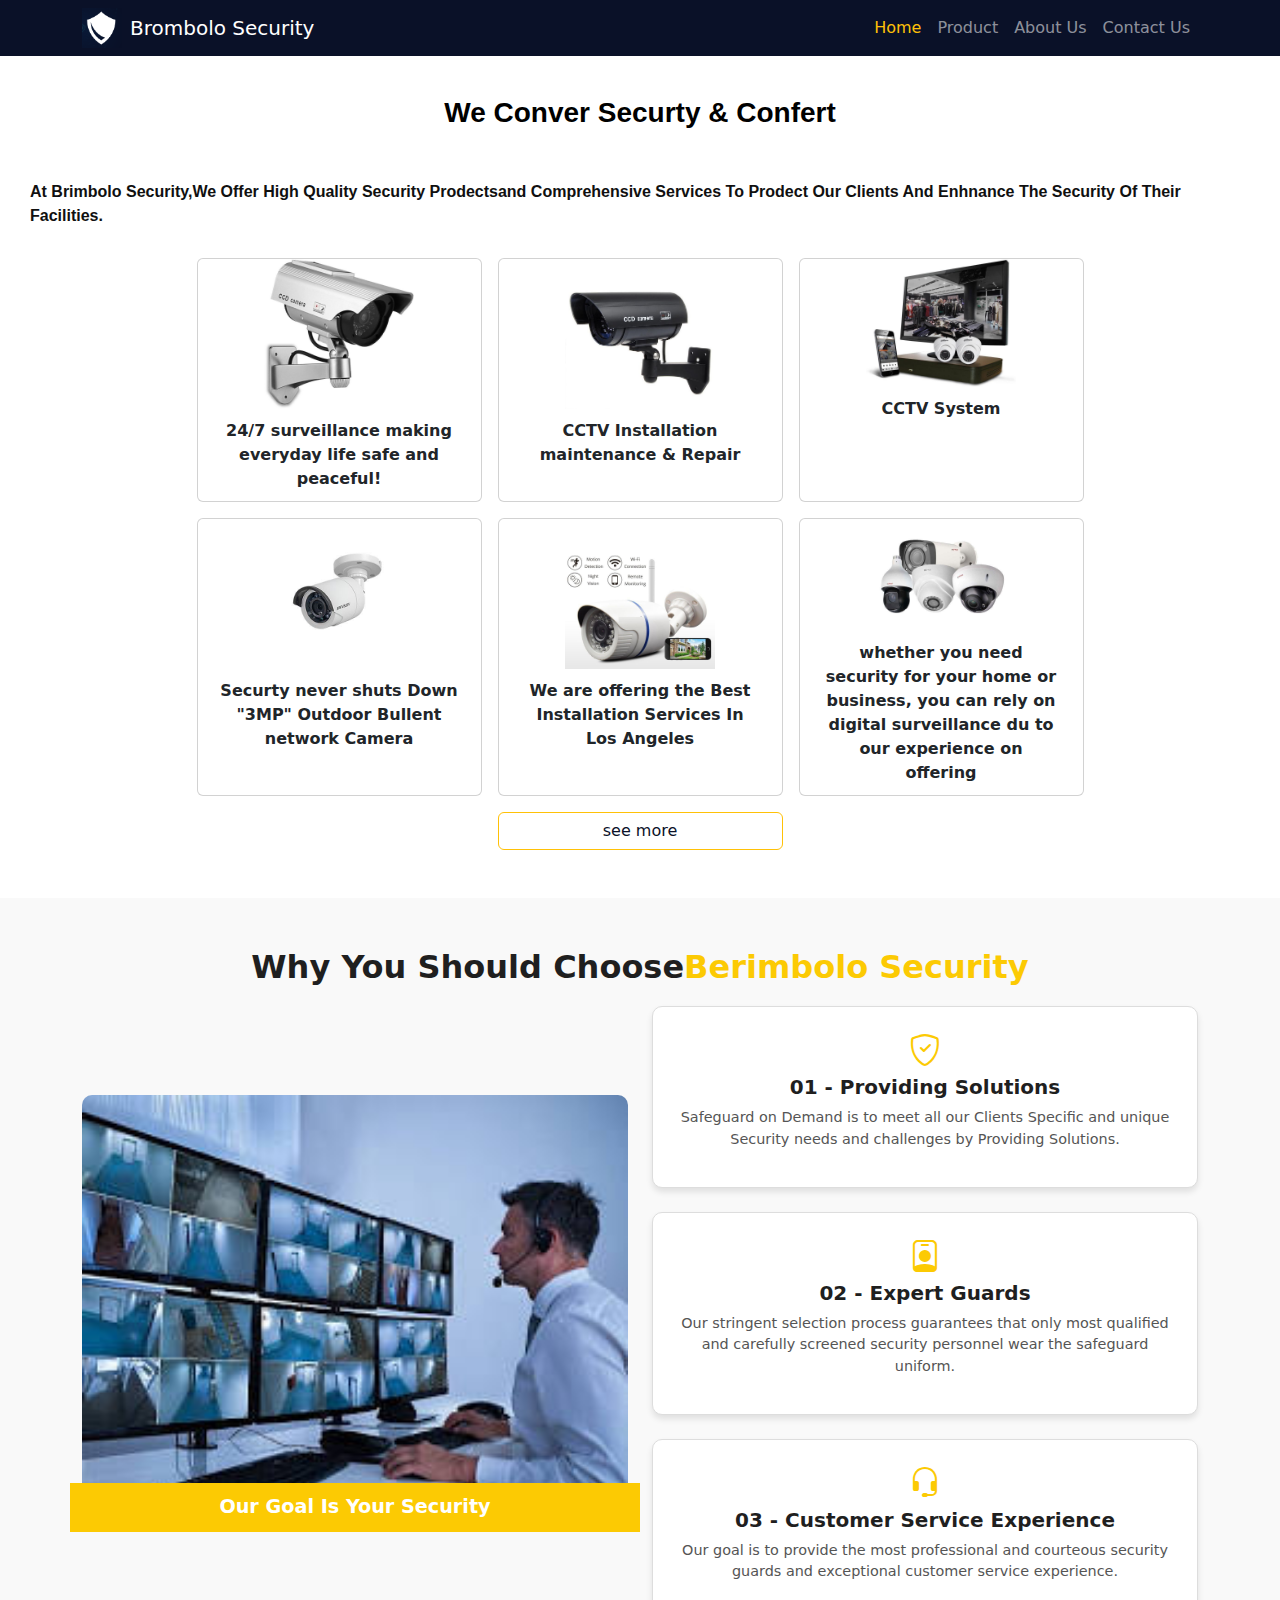
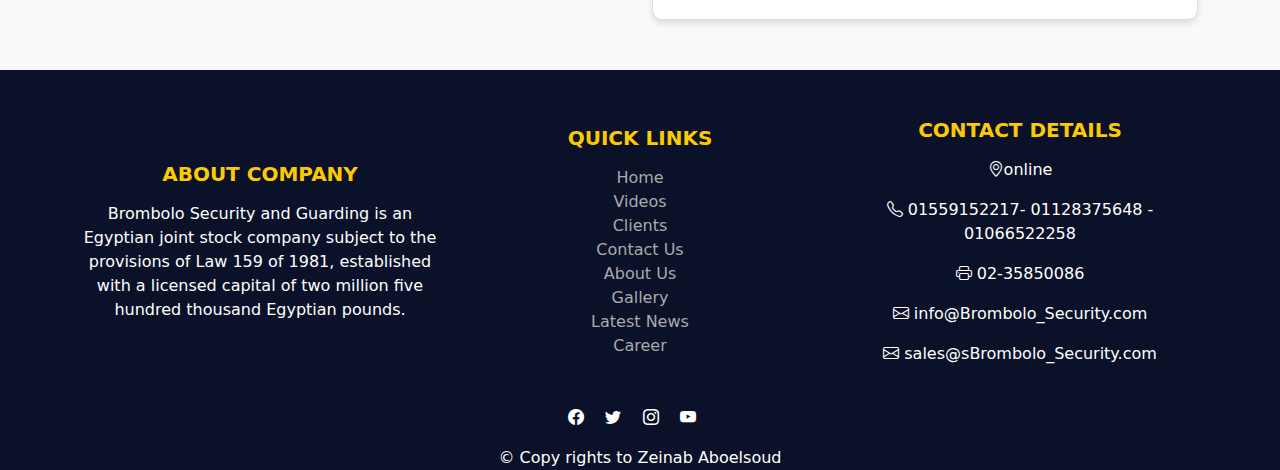
<file: index.html>
<!DOCTYPE html>
<html lang="en">

<head>
    <meta charset="UTF-8">
    <meta name="viewport" content="width=device-width, initial-scale=1.0">
    <title>Brimbolo security</title>
    <link href="https://cdn.jsdelivr.net/npm/bootstrap-icons/font/bootstrap-icons.css" rel="stylesheet">
    <link href="https://cdn.jsdelivr.net/npm/bootstrap@5.3.0/dist/css/bootstrap.min.css" rel="stylesheet">
    <link rel="stylesheet" href="style.css">
</head>
<body>
    <nav class="navbar  navbar-expand-lg  navbar-dark">
        <div class="container">
            <img src="security3.png" alt="Logo" class=" mr-4" style="width: 40px;"> </a>
            <a class="navbar-brand ms-2" href="#">Brombolo Security</a>
            <button class="navbar-toggler" type="button" data-bs-toggle="collapse" data-bs-target="#navbarNav">
                <span class="navbar-toggler-icon"></span>
            </button>
            <div class="collapse  navbar-collapse " id="navbarNav">
                <ul class="navbar-nav ms-auto">
                    <li class="nav-item"><a class="nav-link active text-warning" href="index.html">Home</a></li>
                    <li class="nav-item"><a class="nav-link" href="prodect .html">Product</a></li>
                    <li class="nav-item"><a class="nav-link" href="about .html">About Us</a></li>
                    <li class="nav-item"><a class="nav-link" href="contact.html">Contact Us</a></li>
                </ul>
            </div>
        </div>
    </nav>
    <h3>we conver securty & confert</h3>
    <p class="txt">at brimbolo security,we offer high quality Security prodectsand
        comprehensive services to prodect our clients and enhnance the security of their facilities.
    </p>
    <section class="container">
        <section class="row justify-content-center gap-3 mb-5">
            <div class="card col-lg-3 col-sm-5">
                <img src="photo_12_2024-12-18_01-09-14.jpg" alt="">
                <p style=" font-weight: 600; margin:10px;">24/7 surveillance making everyday life safe and peaceful!</p>
                
            </div>
            <div class="card col-lg-3 col-sm-5">
                <img src="photo_14_2024-12-18_01-09-14.jpg" alt="">
                <p style=" font-weight: 600; margin:10px;">CCTV Installation maintenance & Repair</p>
               
            </div>
            <div class="card col-lg-3 col-sm-5">
                <img src="photo_13_2024-12-18_01-09-14.jpg" alt="">
                <p style=" font-weight: 600; margin:10px;">CCTV System</p>
            </div>

            <div class="card col-lg-3 col-sm-5">
                <img src="photo_3_2024-12-18_01-09-14.jpg" alt="">
                <p style=" font-weight: 600; margin:10px;"> Securty never shuts Down "3MP" Outdoor Bullent network Camera </p>
            </div>
            <div class="card col-lg-3 col-sm-5">
                <img src="photo_11_2024-12-18_01-09-39.jpg" alt="">
                <p style=" font-weight: 600; margin:10px;">We are offering the Best Installation Services In Los Angeles</p>
            </div>
            <div class="card col-lg-3 col-sm-5">
                <img src="photo_8_2024-12-18_01-09-39.jpg" alt="">
                <p  style=" font-weight: 600; margin:10px;">whether you need security for your home or business, you can rely on digital surveillance du to our experience on offering </p>
            </div>
            <button  id=" bttn" class="btn btn-outline-warning"  style=" width:25%;" ><a href="prodect .html">see more</a></button>
        </section>
    </section>
    <section class="security-section">
        <div class="container">
            <h2 class="title">Why You Should Choose<span>Berimbolo Security</span></h2>
            <div class="row">
                <div class="col-md-6 security-image">
                    <img src="monitor.jpg" alt="Security Guard">
                    <div class="overlay">Our Goal Is Your Security</div>
                </div>
                <div class="col-md-6">
                    <div class="row g-4">
                        <!-- Card 1 -->
                        <div class="col-md-12">
                            <div class="security-card">
                                <i class="bi bi-shield-check"></i>
                                <h5>01 - Providing Solutions</h5>
                                <p>
                                    Safeguard on Demand is to meet all our Clients Specific and unique Security needs and challenges by Providing Solutions.
                                </p>
                            </div>
                        </div>
                        <!-- Card 2 -->
                        <div class="col-md-12">
                            <div class="security-card">
                                <i class="bi bi-person-badge"></i>
                                <h5>02 - Expert Guards</h5>
                                <p>
                                    Our stringent selection process guarantees that only most qualified and carefully screened security personnel wear the safeguard uniform.
                                </p>
                            </div>
                        </div>
                        <!-- Card 3 -->
                        <div class="col-md-12">
                            <div class="security-card">
                                <i class="bi bi-headset"></i>
                                <h5>03 - Customer Service Experience</h5>
                                <p>
                                    Our goal is to provide the most professional and courteous security guards and exceptional customer service experience.
                                </p>
                            </div>
                        </div>
                    </div>
                </div>
            </div>
        </div>
    </section>
    <footer class="pt-5">
        <div class="container">
            <div class="row">
                
                <div class="col-md-4">
                    <h5 class="section-title">About Company</h5>
                    <p>
                        Brombolo Security and Guarding is an Egyptian joint stock company subject to the provisions of Law 159 of 1981, 
                        established with a licensed capital of two million five hundred thousand Egyptian pounds.
                    </p>
                </div>
                <div class="col-md-4">
                    <h5 class="section-title">Quick Links</h5>
                    <ul class="list-unstyled">
                        <li><a href="#">Home</a></li>
                        <li><a href="#">Videos</a></li>
                        <li><a href="#">Clients</a></li>
                        <li><a href="#">Contact Us</a></li>
                        <li><a href="#">About Us</a></li>
                        <li><a href="#">Gallery</a></li>
                        <li><a href="#">Latest News</a></li>
                        <li><a href="#">Career</a></li>
                    </ul>
                </div>
                <div class="col-md-4">
                    <h5 class="section-title">Contact Details</h5>
                    <p><i class="bi bi-geo-alt"></i>online</p>
                    <p><i class="bi bi-telephone"></i> 01559152217- 01128375648 - 01066522258</p>
                    <p><i class="bi bi-printer"></i> 02-35850086</p>
                    <p><i class="bi bi-envelope"></i> info@Brombolo_Security.com</p>
                    <p><i class="bi bi-envelope"></i> sales@sBrombolo_Security.com</p>
                </div>
            </div>
            <div class="row mt-4 text-center">
                <div class="col-md-12">
                    <div class="social-icons">
                        <a href="#"><i class="bi bi-facebook"></i></a>
                        <a href="#"><i class="bi bi-twitter"></i></a>
                        <a href="#"><i class="bi bi-instagram"></i></a>
                        <a href="#"><i class="bi bi-youtube"></i></a>
                    </div>
                </div>
            </div>
            <div class="row mt-3 text-center">
                <div class="col-md-12">
                    <p class="mb-0">&copy; Copy rights to Zeinab Aboelsoud</p>
                </div>
            </div>
        </div>
    </footer>
    <script src="https://cdn.jsdelivr.net/npm/bootstrap@5.3.0/dist/js/bootstrap.bundle.min.js"></script>
    

</body>

</html>
</file>
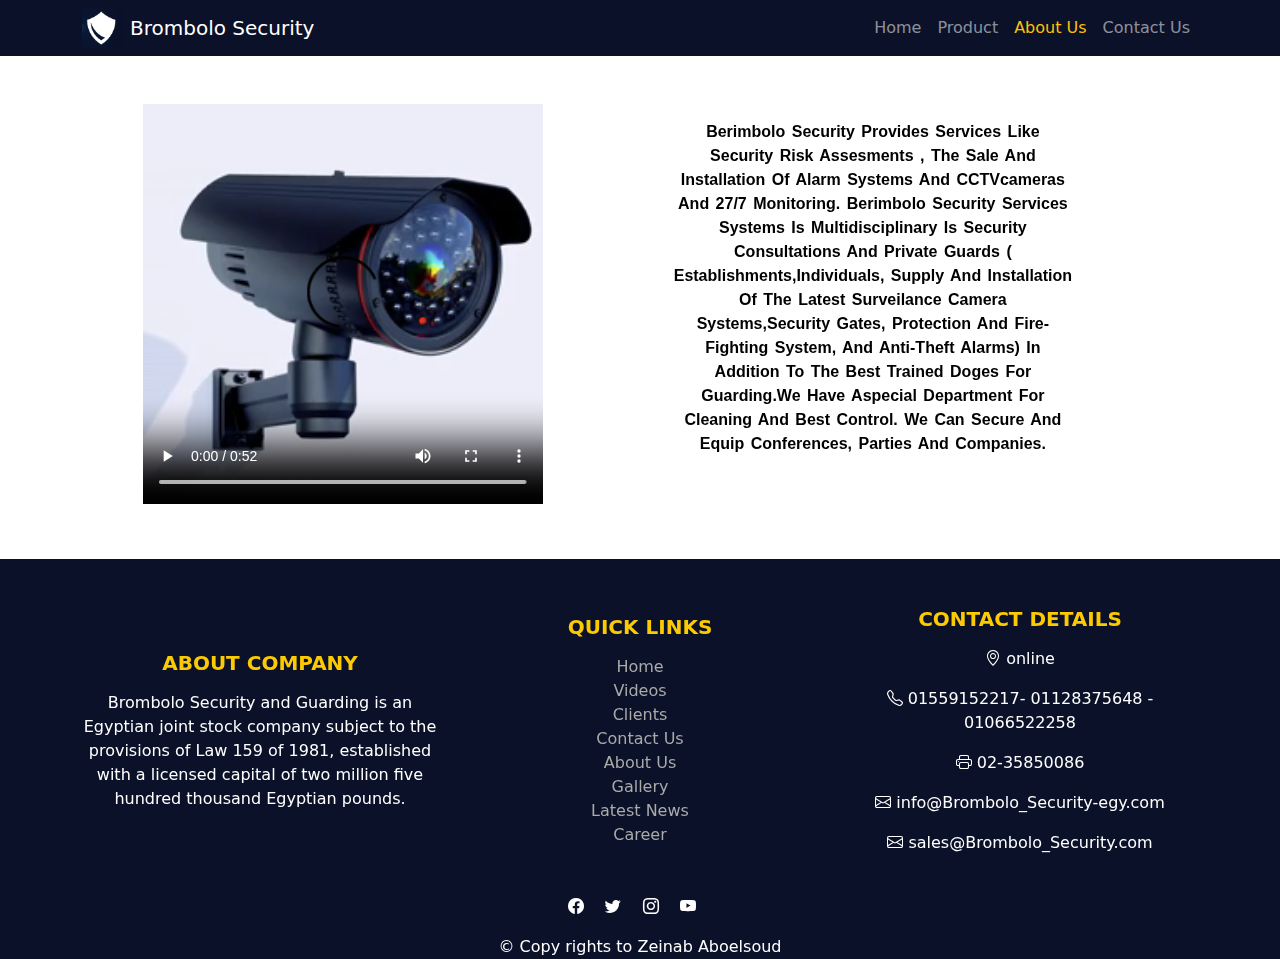
<file: about .html>
<!DOCTYPE html>
<html lang="en">
<head>
    <meta charset="UTF-8">
    <meta name="viewport" content="width=device-width, initial-scale=1.0">
    <title>Berimbolo Security</title>
    <link href="https://cdn.jsdelivr.net/npm/bootstrap-icons/font/bootstrap-icons.css" rel="stylesheet">
    <link href="https://cdn.jsdelivr.net/npm/bootstrap@5.3.0/dist/css/bootstrap.min.css" rel="stylesheet">
    <link rel="stylesheet" href="style.css">
</head>
<body>
    <!-- navbar -->
    <nav class="navbar navbar-expand-lg navbar-dark  ">
        <div class="container">
            <img src="security3.png" alt="Logo" class=" mr-4" style="width: 40px;"> </a>
            <a class="navbar-brand ms-2" href="#">Brombolo Security</a>
            <button class="navbar-toggler" type="button" data-bs-toggle="collapse" data-bs-target="#navbarNav">
                <span class="navbar-toggler-icon"></span>
            </button>
            <div class="collapse navbar-collapse" id="navbarNav">
                <ul class="navbar-nav ms-auto">
                    <li class="nav-item"><a class="nav-link" href="index.html">Home</a></li>
                    <li class="nav-item"><a class="nav-link" href="prodect .html">Product</a></li>
                    <li class="nav-item"><a class="nav-link active text-warning" href="about .html" >About Us</a></li>
                    <li class="nav-item"><a class="nav-link" href="contact.html">Contact Us</a></li>
                </ul>
            </div>
        </div>
    </nav>
    <div class="container mb-5">
        <section class="row m-5">
            <div class="col-lg-5 col-sm-5 ">
               <video src="video_2024-12-18_01-09-14 (3).mp4" controls ></video>
            </div>
            <p id="txt"class="col-lg-5 col-sm-12 mt-3 offset-1">berimbolo security provides services like security risk assesments , the sale and installation of alarm systems and CCTVcameras and 27/7 monitoring. berimbolo security services systems is multidisciplinary is security consultations and private guards ( establishments,individuals, supply and installation of the Latest surveilance camera systems,security gates, protection and fire-fighting system, and anti-theft alarms) in addition to the best trained doges for guarding.we  have aspecial department for cleaning and best control. we can secure and equip conferences, parties and companies.</p>
        </section>
    </div> 
<!-- footer -->
<footer class="pt-5">
    <div class="container">
        <div class="row"> 
            <div class="col-md-4">
                <h5 class="section-title">About Company</h5>
                <p>
                  Brombolo Security and Guarding is an Egyptian joint stock company subject to the provisions of Law 159 of 1981, 
                    established with a licensed capital of two million five hundred thousand Egyptian pounds.
                </p>
            </div>
            <div class="col-md-4">
                <h5 class="section-title">Quick Links</h5>
                <ul class="list-unstyled">
                    <li><a href="#">Home</a></li>
                    <li><a href="#">Videos</a></li>
                    <li><a href="#">Clients</a></li>
                    <li><a href="#">Contact Us</a></li>
                    <li><a href="#">About Us</a></li>
                    <li><a href="#">Gallery</a></li>
                    <li><a href="#">Latest News</a></li>
                    <li><a href="#">Career</a></li>
                </ul>
            </div>
            <div class="col-md-4">
                <h5 class="section-title">Contact Details</h5>
                <p><i class="bi bi-geo-alt"></i> online</p>
                <p><i class="bi bi-telephone"></i> 01559152217- 01128375648  - 01066522258</p>
                <p><i class="bi bi-printer"></i> 02-35850086</p>
                <p><i class="bi bi-envelope"></i> info@Brombolo_Security-egy.com</p>
                <p><i class="bi bi-envelope"></i> sales@Brombolo_Security.com</p>
            </div>
        </div>
        <div class="row mt-4 text-center">
            <div class="col-md-12">
                <div class="social-icons">
                    <a href="#"><i class="bi bi-facebook"></i></a>
                    <a href="#"><i class="bi bi-twitter"></i></a>
                    <a href="#"><i class="bi bi-instagram"></i></a>
                    <a href="#"><i class="bi bi-youtube"></i></a>
                </div>
            </div>
        </div>
        <div class="row mt-3 text-center">
            <div class="col-md-12">
                <p class="mb-0">&copy; Copy rights to Zeinab Aboelsoud</p>
            </div>
        </div>
    </div>
</footer>
<script src="https://cdn.jsdelivr.net/npm/bootstrap@5.3.0/dist/js/bootstrap.bundle.min.js"></script>
</body>
</html>
</file>
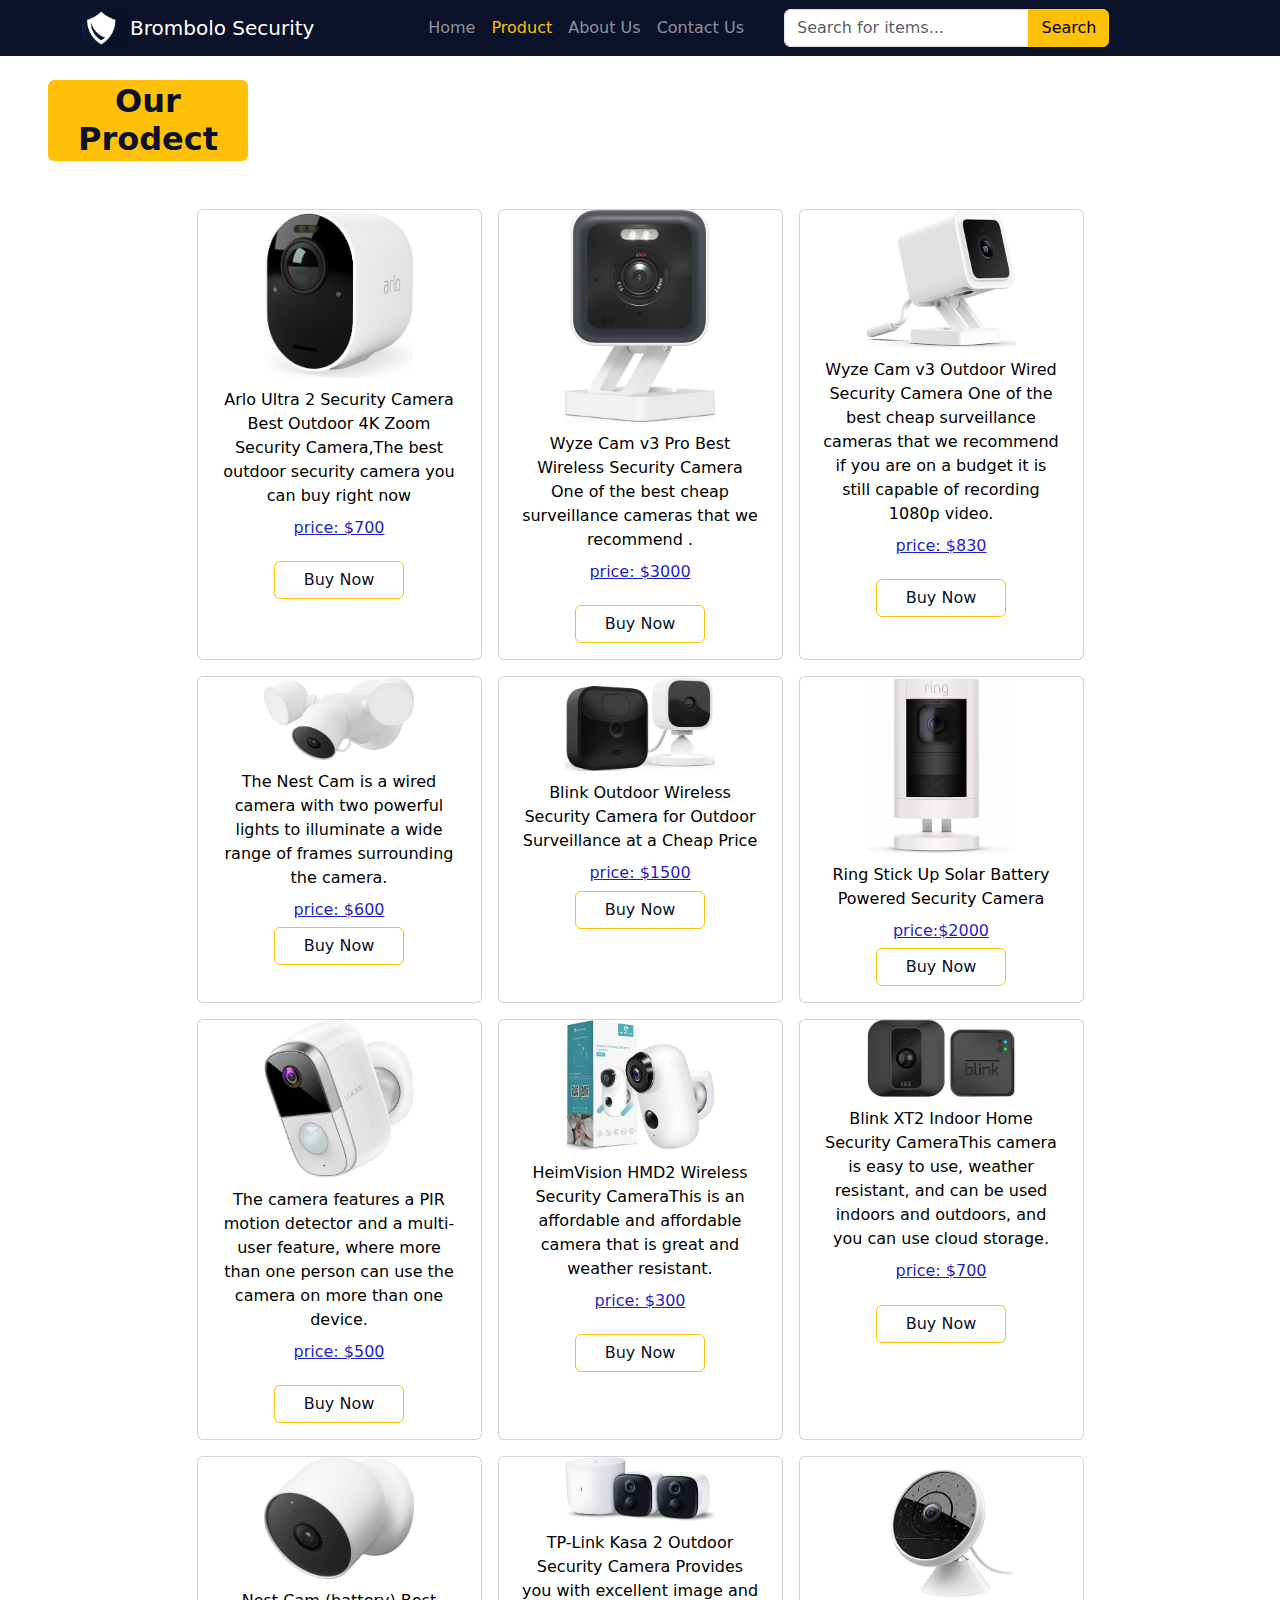
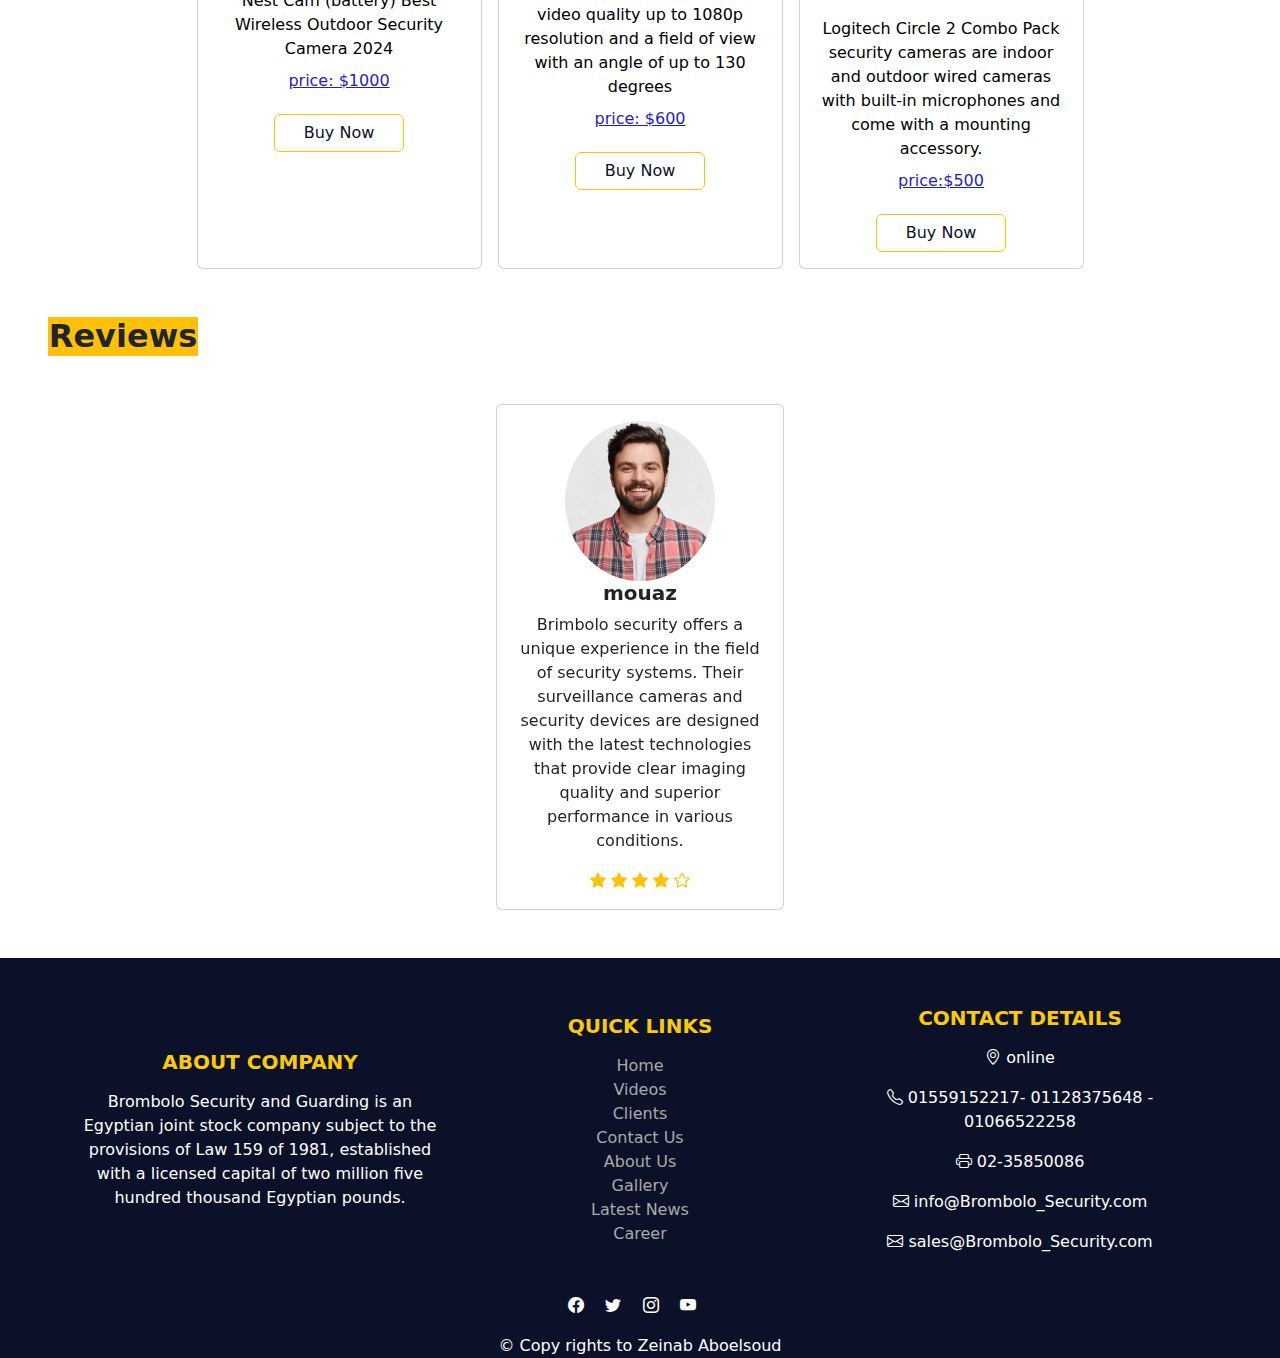
<file: prodect .html>
<!DOCTYPE html>
<html lang="en">
<head>
    <meta charset="UTF-8">
    <meta name="viewport" content="width=device-width, initial-scale=1.0">
    <title>Brimbolo security</title>
    <link href="https://cdn.jsdelivr.net/npm/bootstrap@5.3.0/dist/css/bootstrap.min.css" rel="stylesheet">
    <link href="https://cdn.jsdelivr.net/npm/bootstrap-icons/font/bootstrap-icons.css" rel="stylesheet">
    <link rel="stylesheet"href="style.css">
    
</head>
<body>
    <nav class="navbar  navbar-expand-lg  navbar-dark">
        <div class="container">
            <img src="security3.png" alt="Logo" class=" mr-4" style="width: 40px;"> </a>
            <a class="navbar-brand ms-2" href="#">Brombolo Security</a>
            <button class="navbar-toggler" type="button" data-bs-toggle="collapse" data-bs-target="#navbarNav">
                <span class="navbar-toggler-icon"></span>
            </button>
            <div class="collapse  navbar-collapse " id="navbarNav">
                <ul class="navbar-nav ms-auto ">
                    <li class="nav-item"><a class="nav-link" href="index.html">Home</a></li>
                    <li class="nav-item"><a class="nav-link active text-warning" href="prodect .html">Product</a></li>
                    <li class="nav-item"><a class="nav-link" href="about .html">About Us</a></li>
                    <li class="nav-item"><a class="nav-link me-3 " href="contact.html">Contact Us</a></li>

                    <div class="d-flex justify-content-between align-items-center ms-3">
                        <div>
                            <!-- <img src="logo.png" alt="Brombolo Security" style="width: 100px;"> -->
                        </div>
                        <div class=" d-flex input-group ">
                            <input type="text" id="searchBox" class="form-control" placeholder="Search for items..." aria-label="Search">
                            <button class="btn btn-warning me-2" id="searchBtn">Search</button>
                          </div>
                          <ul id="results" class="list-group search-results"></ul>
                        </div>
                    </div>
                </ul>
            </div>
        </div>
    </nav>
    <h2 id="text" class="ms-5 mt-4 bg-warning"><a>our prodect </a></h2>
    <section class="container mt-5">
        <section class="row justify-content-center gap-3 mb-5">
           
            <div class="card col-lg-3 col-md-4   col-sm-5">
                <img src="image.png" alt="">
                <p style="margin:10px; color: black;">Arlo Ultra 2 Security Camera Best Outdoor 4K Zoom Security Camera,The best outdoor security camera you can buy right now <h6 style="text-decoration:underline; color: rgb(31, 31, 198);">price: $700</h6></p>
                <button class="btn btn-outline-warning mb-3" style=" width:50%;" ><a href="contact.html">Buy Now</a></button>
            </div>
            <div class="card col-lg-3 col-md-4  col-sm-5">
                <img src=" photo_2024-12-20_20-35-30.jpg" alt="">
                <p style="  margin:10px; color: black;">Wyze Cam v3 Pro Best Wireless Security Camera One of the best cheap surveillance cameras that we recommend . <h6 style="text-decoration:underline; color: rgb(31, 31, 198);">price: $3000</h6></p>
                <button class="btn btn-outline-warning mb-3"  style=" width:50%;" ><a href="contact.html">Buy Now</a></button>
               
            </div>
            <div class="card col-lg-3 col-md-4  col-sm-5">
                <img src="photo_2024-12-20_20-37-55.jpg" alt="">
                <p style="  margin:10px; color: black;">Wyze Cam v3 Outdoor Wired Security Camera One of the best cheap surveillance cameras that we recommend if you are on a budget it is still capable of recording 1080p video. <h6 style="text-decoration:underline; color: rgb(31, 31, 198);">price: $830</h6></p>
                <button class="btn btn-outline-warning mb-3"  style=" width:50%;" ><a href="contact.html">Buy Now</a></button>
            </div>

            <div class="card col-lg-3 col-md-4  col-sm-5">
                <img src="photo_2024-12-20_20-40-09.jpg" alt="">
                <p style=" margin:10px; color: black;">The Nest Cam is a wired camera with two powerful lights to illuminate a wide range of frames surrounding the camera.<h6 style="text-decoration:underline; color: rgb(31, 31, 198);">price: $600</h6> 
                    <button class="btn btn-outline-warning mb-3"  style=" width:50%;" ><a href="contact.html">Buy Now</a></button>
            </div>
            <div class="card col-lg-3 col-md-4  col-sm-5">
                <img src="photo_2024-12-20_20-43-14.jpg" alt="">
                <p style=" margin:10px; color: black;">Blink Outdoor Wireless Security Camera for Outdoor Surveillance at a Cheap Price <h6 style="text-decoration:underline; color: rgb(31, 31, 198);">price: $1500</h6>
                    <button  class="btn btn-outline-warning mb-3"  style=" width:50%;" ><a href="contact.html">Buy Now</a></button>
            </div>
            <div class="card col-lg-3 col-md-4  col-sm-5">
                <img src="photo_2024-12-20_20-45-27.jpg" alt="">
                <p  style=" margin:10px; color: black;">Ring Stick Up Solar Battery Powered Security Camera
                    <h6 style="text-decoration:underline; color: rgb(31, 31, 198);">price:$2000</h6>
                    <button  class="btn btn-outline-warning mb-3"  style=" width:50%;" ><a href="contact.html">Buy Now</a></button>
            </div>
            <div class="card col-lg-3 col-md-4  col-sm-5">
                <img src="photo_2024-12-20_20-47-39.jpg" alt="">
                <p  style=" margin:10px; color: black;">The camera features a PIR motion detector and a multi-user feature, where more than one person can use the camera on more than one device.
                    <h6 style="text-decoration:underline; color: rgb(31, 31, 198);">price: $500</h6>
                </p>
                <button  class="btn btn-outline-warning mb-3"  style=" width:50%;" ><a href="contact.html">Buy Now</a></button>
            </div>
            <div class="card col-lg-3 col-md-4 col-sm-5">
                <img src="photo_2024-12-20_20-50-22.jpg" alt="">
                <p  style="margin:10px; color: black;">HeimVision HMD2 Wireless Security CameraThis is an affordable and affordable camera that is great and weather resistant.
                    <h6 style="text-decoration:underline; color: rgb(31, 31, 198);">price: $300</h6>
                </p>
                <button class="btn btn-outline-warning mb-3"  style=" width:50%;" ><a href="contact.html">Buy Now</a></button>
            </div>
            <div class="card col-lg-3 col-md-4 col-sm-5">
                <img src="photo_2024-12-20_20-53-25.jpg" alt="">
                <p  style=" margin:10px; color: black;">Blink XT2 Indoor Home Security CameraThis camera is easy to use, weather resistant, and can be used indoors and outdoors, and you can use cloud storage. <h6 style="text-decoration:underline; color: rgb(31, 31, 198);">price: $700</h6></p>
                <button  class="btn btn-outline-warning mb-3"  style=" width:50%;" ><a href="contact.html">Buy Now</a></button>
            </div>
            <div class="card col-lg-3 col-md-4  col-sm-5">
                <img src="photo_2024-12-20_20-56-30.jpg" alt="">
                <p  style="margin:10px; color: black;">Nest Cam (battery) Best Wireless Outdoor Security Camera 2024  <h6 style="text-decoration:underline; color: rgb(31, 31, 198);">price: $1000</h6></p>
                <button  class="btn btn-outline-warning mb-3"  style=" width:50%;" ><a href="contact.html">Buy Now</a></button>
            </div>
            <div class="card col-lg-3 col-md-4  col-sm-5">
                <img src="photo_2024-12-20_21-25-50.jpg" alt="">
                <p  style="margin:10px; color: black;">TP-Link Kasa 2 Outdoor Security Camera
                    Provides you with excellent image and video quality up to 1080p resolution and a field of view with an angle of up to 130 degrees
                    <h6 style="text-decoration:underline; color: rgb(31, 31, 198);">price: $600</h6></p>
                    <button class="btn btn-outline-warning mb-3"  style=" width:50%;" ><a href="contact.html">Buy Now</a></button>
            </div>
            <div class="card col-lg-3 col-md-4  col-sm-5">
                <img src="photo_2024-12-20_21-17-54.jpg" alt="">
                <p style="margin:10px; color: black;">Logitech Circle 2 Combo Pack security cameras are indoor and outdoor wired cameras with built-in microphones and come with a mounting accessory.
                    <h6 style="text-decoration:underline; color: rgb(31, 31, 198);">price:$500</h6>
                </p>
                <button class="btn btn-outline-warning mb-3"  style=" width:50%;" ><a href="contact.html">Buy Now</a></button>
               
            </div>
        </section>
        </section>
        <h2 class=" ms-5 bg-warning mb-4 " style="width: 150px; text-align: center; font-weight:600;" >Reviews</h2>
    <section>
        <div class="container mb-5">
            <h2 class="text-center mb-4"></h2>
            <div id="carousel" class="carousel slide" data-bs-ride="carousel">
                <div class="carousel-inner">
                    <!-- Slide 1 -->
                    <div class="carousel-item active">
                        <div class="card text-center mx-auto" style="width: 18rem;">
                            <div class="card-body">
                                <img src="t-3.jpg"class=" img rounded-circle" style="font-weight: 600;" alt="">
                                <h5 class="card-title"style="font-weight: 600" >mouaz</h5>
                                <p class="card-text">Brimbolo security offers a unique experience in the field of security systems. Their surveillance cameras and security devices are designed with the latest technologies that provide clear imaging quality and superior performance in various conditions.</p>
                                <div>
                                    <i class="bi bi-star-fill text-warning"></i>
                                    <i class="bi bi-star-fill text-warning"></i>
                                    <i class="bi bi-star-fill text-warning"></i>
                                    <i class="bi bi-star-fill text-warning"></i>
                                    <i class="bi bi-star text-warning"></i>
                                </div>
                            </div>
                        </div>
                    </div>
                    <!-- slide 2 -->
                    <div class="carousel-item ">
                        <div class="card text-center mx-auto" style="width: 18rem;">
                            <div class="card-body">
                                <img src="t-4.jpg"class=" img rounded-circle" style="font-weight: 600;" alt="">
                                <h5 class="card-title"style="font-weight: 600" >John</h5>
                                <p class="card-text">The prices are very reasonable compared to the services and products provided, making them an ideal choice for anyone looking for security and comfort. I highly recommend dealing with them for all your security and protection needs.</p>
                                <div>
                                    <i class="bi bi-star-fill text-warning"></i>
                                    <i class="bi bi-star-fill text-warning"></i>
                                    <i class="bi bi-star-fill text-warning"></i>
                                    <i class="bi bi-star-fill text-warning"></i>
                                    <i class="bi bi-star text-warning"></i>
                                </div>
                            </div>
                        </div>
                    </div>
                    <!-- Slide 3 -->
                    <div class="carousel-item">
                        <div class="card text-center mx-auto" style="width: 18rem;">
                            <div class="card-body">
                                <img src="t-2.jpg"  class=" img rounded-circle"alt="">
                                <h5 class="card-title" style="font-weight: 600; ">Jack</h5>
                                <p class="card-text">I advise anyone looking for security and trust to deal with Berimbolo Security. It is the best choice to achieve the required protection for homes or companies.</p>
                                <div>
                                    <i class="bi bi-star-fill text-warning"></i>
                                    <i class="bi bi-star-fill text-warning"></i>
                                    <i class="bi bi-star-fill text-warning"></i>
                                    <i class="bi bi-star text-warning"></i>
                                    <i class="bi bi-star text-warning"></i>
                                </div>
                            </div>
                        </div>
                    </div>
                </div>
                <!-- Controls -->
                <button class="carousel-control-prev" type="button" data-bs-target="#carousel" data-bs-slide="prev">
                    <span class="carousel-control-prev-icon"></span>
                    <span class="visually-hidden">Previous</span>
                </button>
                <button class="carousel-control-next" type="button" data-bs-target="#carousel" data-bs-slide="next">
                    <span class="carousel-control-next-icon"></span>
                    <span class="visually-hidden">Next</span>
                </button>
            </div>
        </div>
    </section>
    <footer class="pt-5">
        <div class="container">
            <div class="row"> 
                <div class="col-md-4">
                    <h5 class="section-title">About Company</h5>
                    <p>
                        Brombolo Security and Guarding is an Egyptian joint stock company subject to the provisions of Law 159 of 1981, 
                        established with a licensed capital of two million five hundred thousand Egyptian pounds.
                    </p>
                </div>
                <div class="col-md-4">
                    <h5 class="section-title">Quick Links</h5>
                    <ul class="list-unstyled">
                        <li><a href="#">Home</a></li>
                        <li><a href="#">Videos</a></li>
                        <li><a href="#">Clients</a></li>
                        <li><a href="#">Contact Us</a></li>
                        <li><a href="#">About Us</a></li>
                        <li><a href="#">Gallery</a></li>
                        <li><a href="#">Latest News</a></li>
                        <li><a href="#">Career</a></li>
                    </ul>
                </div>
                <div class="col-md-4">
                    <h5 class="section-title">Contact Details</h5>
                    <p><i class="bi bi-geo-alt"></i> online</p>
                    <p><i class="bi bi-telephone"></i> 01559152217- 01128375648  - 01066522258</p>
                    <p><i class="bi bi-printer"></i> 02-35850086</p>
                    <p><i class="bi bi-envelope"></i> info@Brombolo_Security.com</p>
                    <p><i class="bi bi-envelope"></i> sales@Brombolo_Security.com</p>
                </div>
            </div>
            <div class="row mt-4 text-center">
                <div class="col-md-12">
                    <div class="social-icons">
                        <a href="#"><i class="bi bi-facebook"></i></a>
                        <a href="#"><i class="bi bi-twitter"></i></a>
                        <a href="#"><i class="bi bi-instagram"></i></a>
                        <a href="#"><i class="bi bi-youtube"></i></a>
                    </div>
                </div>
            </div>
            <div class="row mt-3 text-center">
                <div class="col-md-12">
                    <p class="mb-0">&copy; Copy rights to Zeinab Aboelsoud</p>
                </div>
            </div>
        </div>
    </footer>
    <script src="https://cdn.jsdelivr.net/npm/bootstrap@5.3.0/dist/js/bootstrap.bundle.min.js"></script>
    <script src="contact.js"></script>
</body>
</html>
</file>
<file: style.css>
*{
    margin: 0;
    padding: 0;
    box-sizing: border-box;
}
nav{
    background-color:#0A1128;

}
footer {
    background-color: #0A1128; 
    color: #fff; 
}
footer .section-title {
    font-weight: bold;
    text-transform: uppercase;
    margin-bottom: 1rem;
    color: #fcca03; 
}
footer .list-unstyled a {
    color: #aaa;
    text-decoration: none;
}
footer .list-unstyled a:hover {
    color: #fcca03; 
}
footer .social-icons a {
    margin-right: 1rem;
    color: #fff;
}
footer .social-icons a:hover {
    color: #fcca03; 
}
footer .newsletter input[type="email"] {
    background-color: #fff;
    color: #000;
    border: none;
    padding: 10px;
}
footer .newsletter button {
    background-color: #fcca03;
    color: #000;
    border: none;
    padding: 10px 20px;
}
footer .newsletter button:hover {
    background-color: #fff;
    color: #000;
}
#txt{
    font-family:'Franklin Gothic Medium', 'Arial Narrow', Arial, sans-serif;
    color: black;
    text-transform: capitalize;
    word-spacing:2px;
    line-break:strict;
    font-weight:550;
    

}
video{
    width: 400px;
}
/* home page */

h3{
    color: rgb(0, 0, 0);
    text-align: center;
    font-weight: 600;
    font-family:'Franklin Gothic Medium', 'Arial Narrow', Arial, sans-serif;
    text-transform: capitalize;  
   margin: 20px;
   padding: 20px;
}
.txt{
    text-transform: capitalize;
    color: rgb(16, 16, 16);
    font-family:'Franklin Gothic Medium', 'Arial Narrow', Arial, sans-serif;
   font-weight: 600;
   margin: 20px;
   padding: 10px;

}
img{
    width: 150px;
}
div{
    color: white;
    align-items: center;
    text-align: center;
}
section{
    display: grid;
    grid-template-columns: repeat(auto-fit,minmax(300px,1fr));
    gap: 2%;
  }
nav{
    background-color:#0A1128;
}
footer {
    background-color: #0A1128;
    color: #fff; 
}
footer .section-title {
    font-weight: bold;
    text-transform: uppercase;
    margin-bottom: 1rem;
    color: #fcca03; 
}
footer .list-unstyled a {
    color: #aaa;
    text-decoration: none;
}
footer .list-unstyled a:hover {
    color: #fcca03;
}
footer .social-icons a {
    margin-right: 1rem;
    color: #fff;
}
footer .social-icons a:hover {
    color: #fcca03; 
}
footer .newsletter input[type="email"] {
    background-color: #fff;
    color: #000;
    border: none;
    padding: 10px;
}
footer .newsletter button {
    background-color: #fcca03;
    color: #000;
    border: none;
    padding: 10px 20px;
}
footer .newsletter button:hover {
    background-color: #fff;
    color: #000;
}
.security-section {
    padding: 50px 0;
    background-color: #f9f9f9;
}
.security-section .title {
    text-align: center;
    font-weight: bold;
    color: #1f1f1f;
    margin-bottom: 20px;
}
.security-section .title span {
    color: #fcca03; 
}
.security-card {
    background-color: #fff;
    border: 1px solid #ddd;
    border-radius: 10px;
    padding: 20px;
    box-shadow: 0 4px 6px rgba(0, 0, 0, 0.1);
}
.security-card h5 {
    font-weight: bold;
    color: #1f1f1f;
}
.security-card p {
    color: #555;
    font-size: 0.9rem;
}
.security-card i {
    font-size: 2rem;
    color: #fcca03;
    margin-bottom: 10px;
}
.security-image {
    position: relative;
}
.security-image img {
    border-radius: 10px;
    width: 100%;
}
.security-image .overlay {
    position: absolute;
    bottom: 0;
    left: 0;
    width: 100%;
    background-color:  #fcca03; 
    color: #fff;
    text-align: center;
    padding: 10px;
    font-weight: bold;
    font-size: 1.2rem;
}


/* prodect */
#text{
    border-radius: 6px;
    width:200px;
    font-weight: 600;
    text-transform: capitalize;
    padding: 2px;
    text-align: center;

   
}
#text a{
    font-style:none;
    text-decoration: none;
    color:#0A1128;

}
button a{
    font-style:none;
    text-decoration: none;
    color:#0A1128;
 
}
.price{

    text-align: left;
}
.lbl{

    color:#0A1128;

}

.search-results {
    max-height: 200px;
    width:100px;
    overflow-y: auto;
  }
</file>
